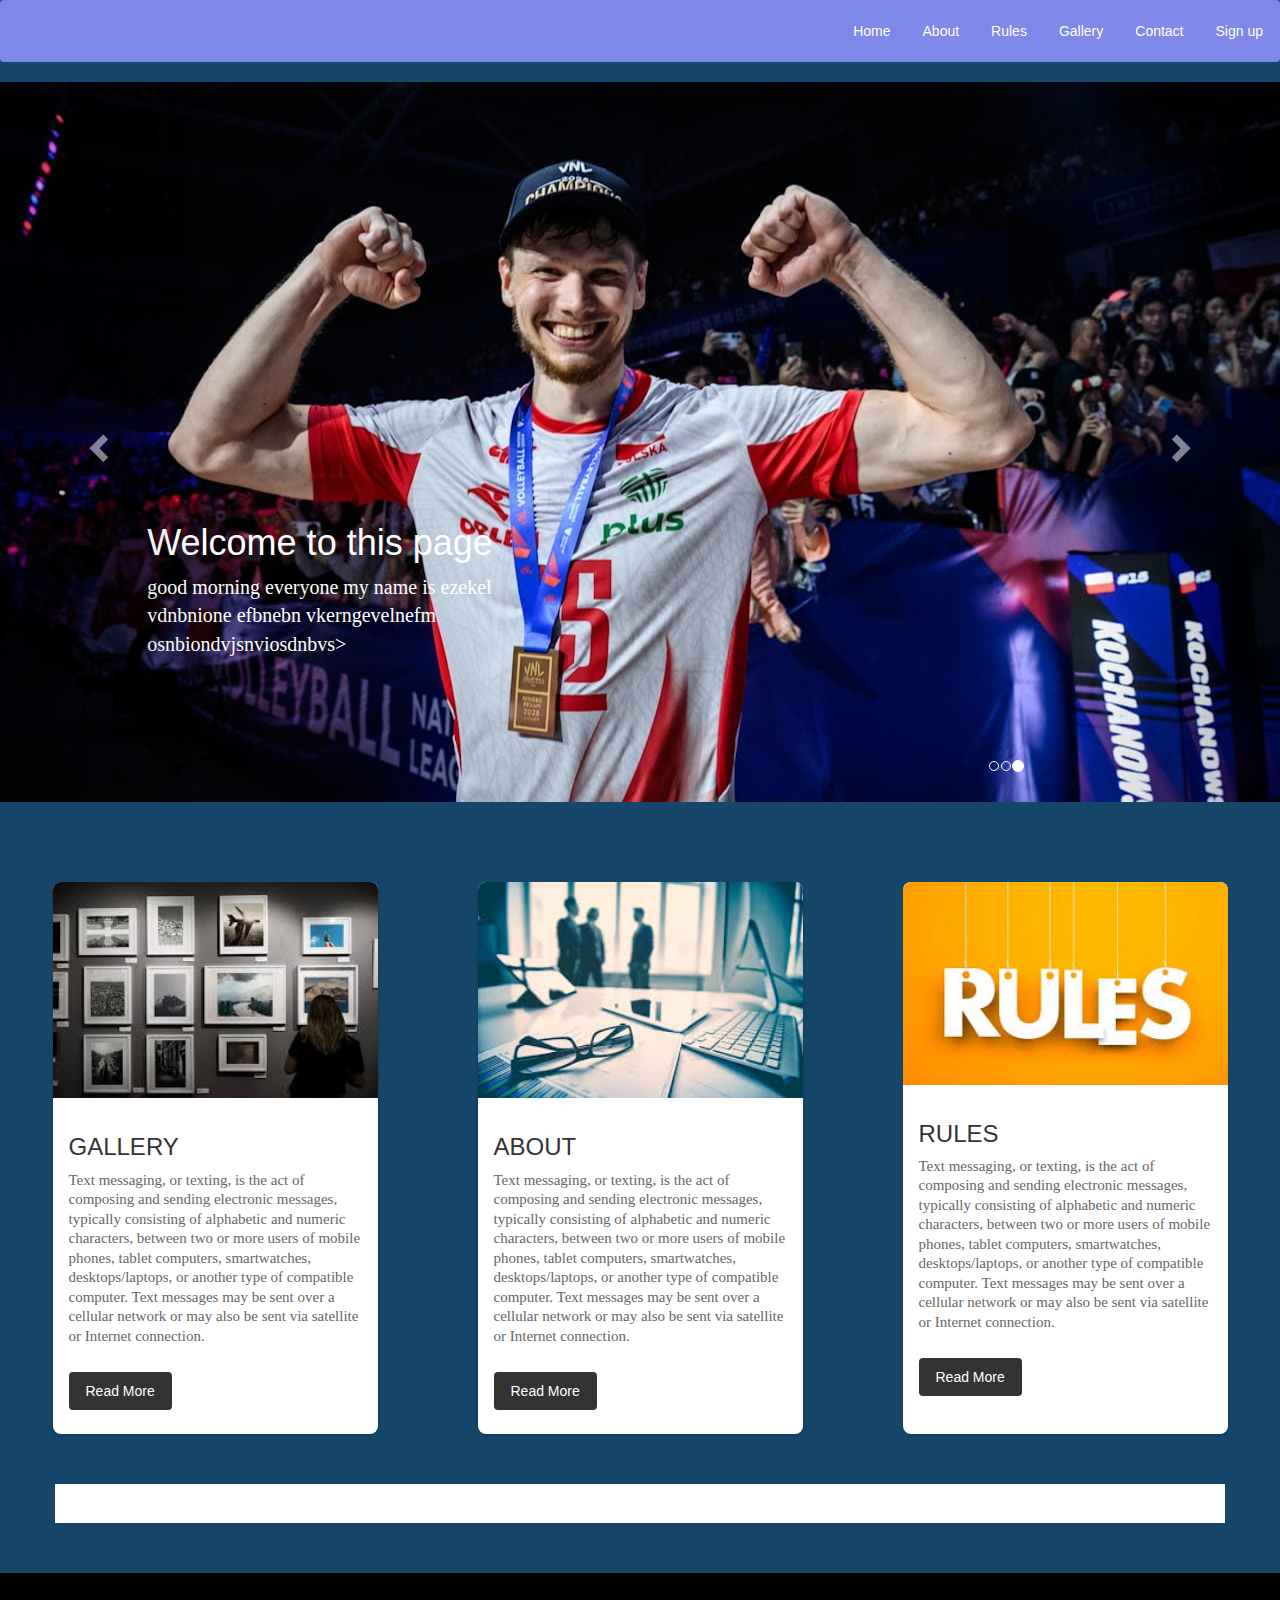
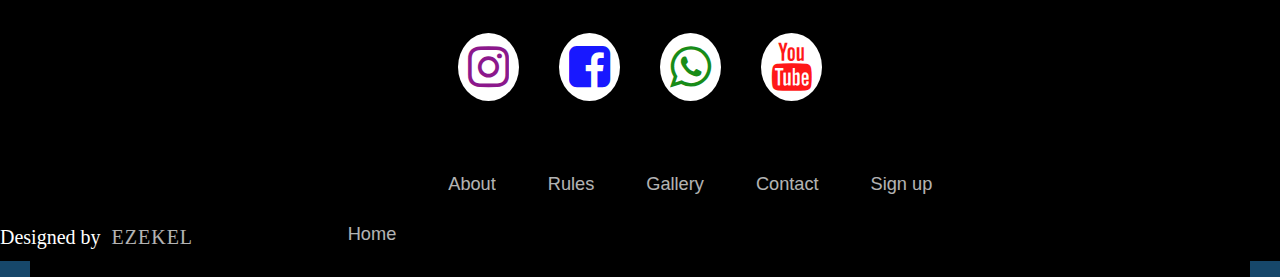
<file: index.html>
<!DOCTYPE html>
<html lang = "en">
<head>
	<meta charset="utf-8">
    <meta name="viewport" content="width=device-width, initial-scale=1">
	<link rel="stylesheet" href="https://cdnjs.cloudflare.com/ajax/libs/font-awesome/4.7.0/css/font-awesome.min.css">
    <link rel="stylesheet" href="https://maxcdn.bootstrapcdn.com/bootstrap/3.4.1/css/bootstrap.min.css">
    <script src="https://ajax.googleapis.com/ajax/libs/jquery/3.7.1/jquery.min.js"></script>
    <script src="https://maxcdn.bootstrapcdn.com/bootstrap/3.4.1/js/bootstrap.min.js"></script>
	<link rel="stylesheet" type="text/css" href="assets\css\navbar.css">
	<title> VOLLEY WITH ME </title>

	<ul class="navbar">		
		<li><a class="active" href="login.html">Sign up</a></li>
		<li><a href="contact.html">Contact</a></li>
		<li><a href="gallery.html">Gallery</a></li>
		<li><a href="rules.html">Rules</a></li>
		<li><a href="about.html">About</a></li>
		<li><a href="index.html">Home</a></li>
	</ul>

	<style>
		.container{
			display: flex;
			flex-direction: row;
			background-color: white;
			margin-bottom:50px;
		}
		
		.container-div{
			background-color: #16476A;
			width: 100px;
			margin: 10px;
			padding: 10px;
			text-align:center;
			font-size: 30px;
			margin-top: 50px;
		}
	
		.centered {
			position: absolute;
			top: 70%;
			left: 25%;
			transform: translate(-50%, -50%);
		}
		
		p {
			color: white;
			font-family: verdana;
			font-size: 20px;

		}
		
		h1 {
			text-align: left;

		}
		
	</style>

</head>
<body>
 
  <div id="myCarousel" class="carousel slide" data-ride="carousel">
	<!-- Indicators -->
	<ol class="carousel-indicators">
		<li data-target="#myCarousel" data-slide-to="0" class="active"></li>
		<li data-target="#myCarousel" data-slide-to="1"></li>
		<li data-target="#myCarousel" data-slide-to="2"></li>
	</ol>
	
	<div class="carousel-inner">
		<div class="item active">	
			<img src="assets\images\slider1.jpeg" alt="Los Angeles" style="width:100%;">
			<div class="centered">
				<h1>Welcome to this page</h1>
					<p>good morning everyone my name is ezekel<br>vdnbnione efbnebn vkerngevelnefm<br>osnbiondvjsnviosdnbvs></p>
			</div>
		</div>

	    <div class="item">
			<img src="assets\images\slider2.webp" alt="Chicago" style="width:100%;">
			<div class="centered">
				<h1>Welcome to this page</h1>
					<p>good morning everyone my name is ezekel<br>vdnbnione efbnebn vkerngevelnefm<br>osnbiondvjsnviosdnbvs></p>
			</div>
		</div>
    
		<div class="item">
			<img src="assets\images\slider3.jpg" alt="New york" style="width:100%;">
			<div class="centered">
				<h1>Welcome to this page</h1>
					<p>good morning everyone my name is ezekel<br>vdnbnione efbnebn vkerngevelnefm<br>osnbiondvjsnviosdnbvs></p>
			</div>
		</div>
				
	</div>

	<!-- Left and right controls -->
	<a class="left carousel-control" href="#myCarousel" data-slide="prev">
		<span class="glyphicon glyphicon-chevron-left"></span>
		<span class="sr-only">Previous</span>
	</a>
	<a class="right carousel-control" href="#myCarousel" data-slide="next">
		<span class="glyphicon glyphicon-chevron-right"></span>
		<span class="sr-only">Next</span>
	</a>
  </div>	
	
  <div class="card-container">
	<div class="card">
		<img src="assets/images/imgcard/card1.jfif">
		<div class="card-content">
			<h3>GALLERY</h3>
			<p>Text messaging, or texting, is the act of composing and sending electronic messages, typically consisting of alphabetic and numeric characters, between two or more users of mobile phones, tablet computers, smartwatches, desktops/laptops, or another type of compatible computer. Text messages may be sent over a cellular network or may also be sent via satellite or Internet connection.
			</p>
			<a href="gallery.html" class="btn">Read More</a>
		</div>
	</div>
	<div class="card">
		<img src="assets/images/imgcard/card2.jfif">
		<div class="card-content">
			<h3>ABOUT</h3>
			<p>Text messaging, or texting, is the act of composing and sending electronic messages, typically consisting of alphabetic and numeric characters, between two or more users of mobile phones, tablet computers, smartwatches, desktops/laptops, or another type of compatible computer. Text messages may be sent over a cellular network or may also be sent via satellite or Internet connection.
			</p>
			<a href="about.html" class="btn">Read More</a>
		</div>
	</div>
	<div class="card">
		<img src="assets/images/imgcard/card3.jfif">
		<div class="card-content">
			<h3>RULES</h3>
			<p>Text messaging, or texting, is the act of composing and sending electronic messages, typically consisting of alphabetic and numeric characters, between two or more users of mobile phones, tablet computers, smartwatches, desktops/laptops, or another type of compatible computer. Text messages may be sent over a cellular network or may also be sent via satellite or Internet connection.
			</p>
			<a href="rules.html" class="btn">Read More</a>
		</div>
	</div>

	
    <div class="container">
		<div>
			<p>This will contain text to make the index more interesting</p>
		</div>
	</div>
	
	<footer>
		<div class ="footerContainer">
			<div class="socialIcons">
				<a href=""><i class="fa fa-instagram" style="font-size:48px;color:purple"></i>
				<a href=""><i class="fa fa-facebook-square" style="font-size:48px;color:blue"></i>
				<a href=""><i class="fa fa-whatsapp" style="font-size:48px;color:green"></i>
				<a href=""><i class="fa fa-youtube" style="font-size:48px;color:red"></i>
			</div>
			<div class="footerNav">
				<ul>
					<li><a href="index.html">Home</a></li>
					<li><a href="about.html">About</a></li>
					<li><a href="">Rules</a></li>
					<li><a href="">Gallery</a></li>
					<li><a href="">Contact</a></li>
					<li><a href="">Sign up</a></li>
				</ul>
			</div>
		</div>
		<div>
				<p>Designed by<span class="designer"> Ezekel</p>
		</div>
	</footer>
		

</body>
</html>
</file>
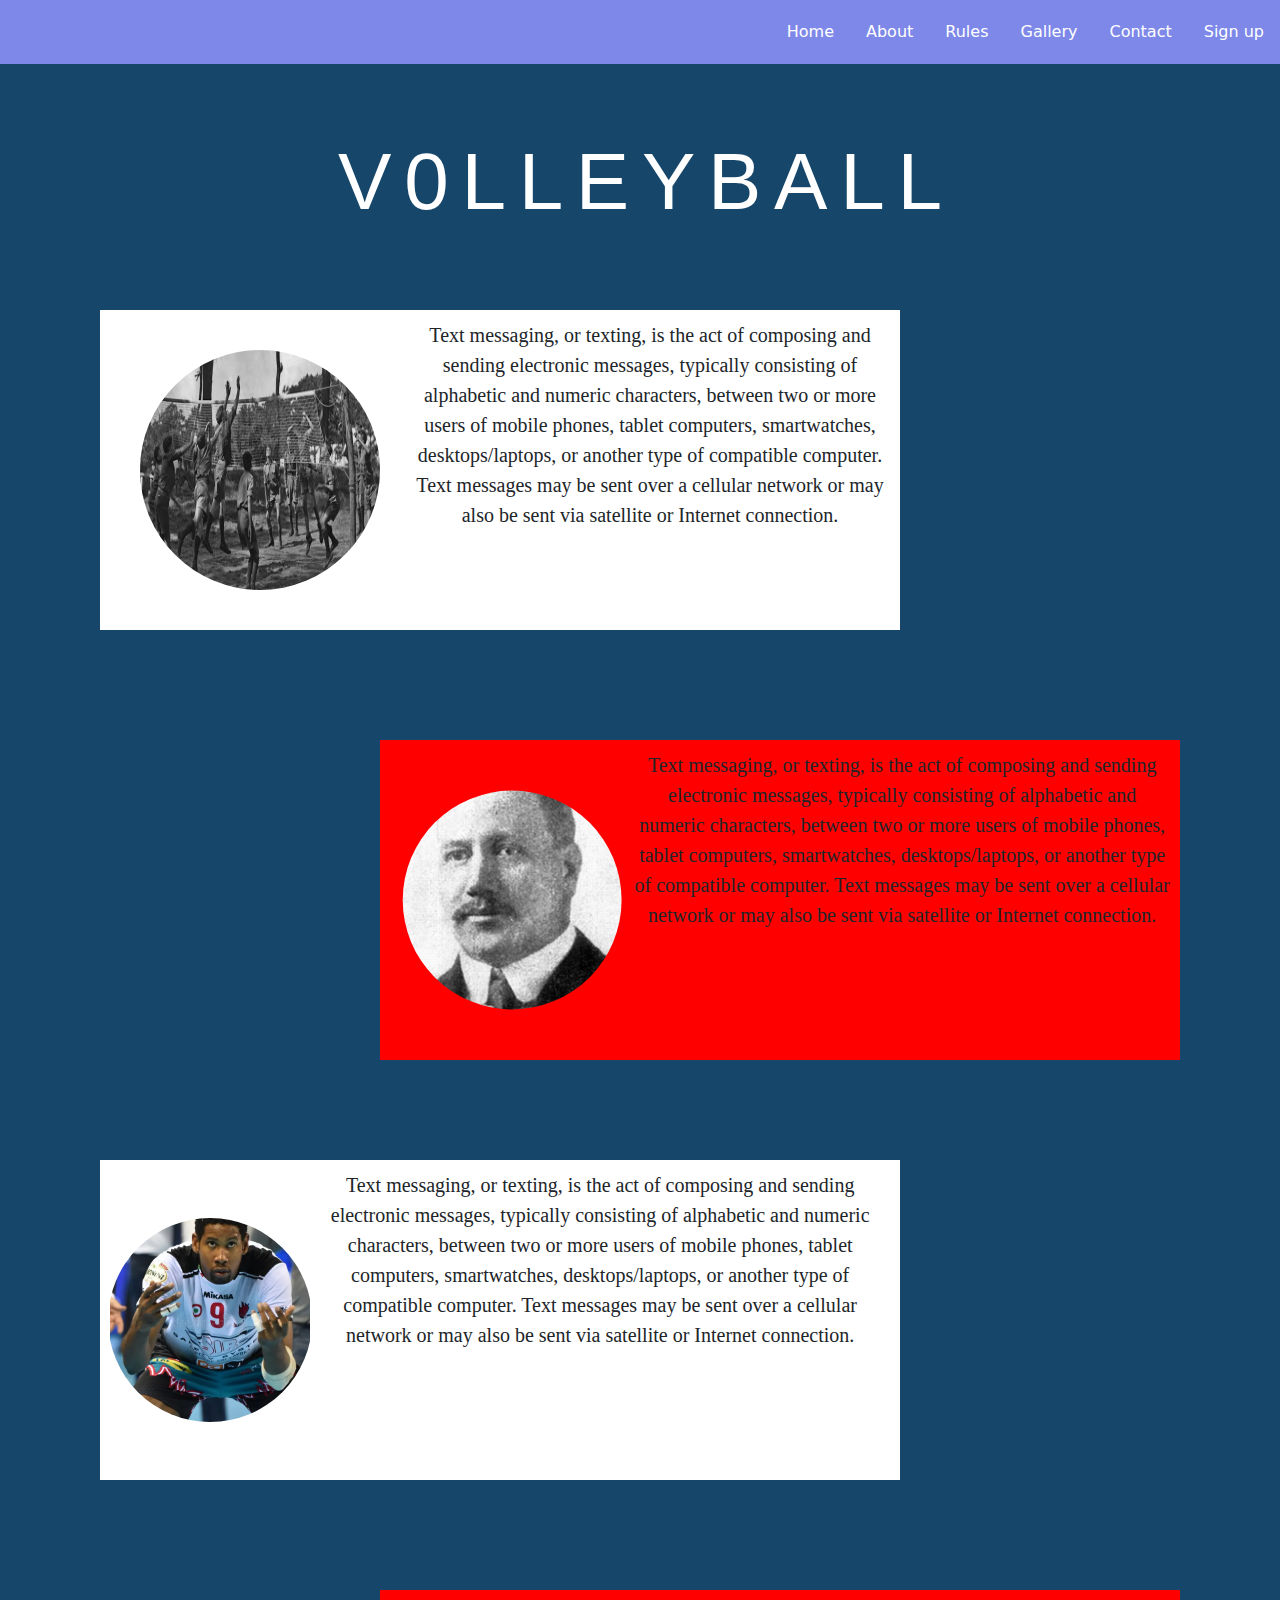
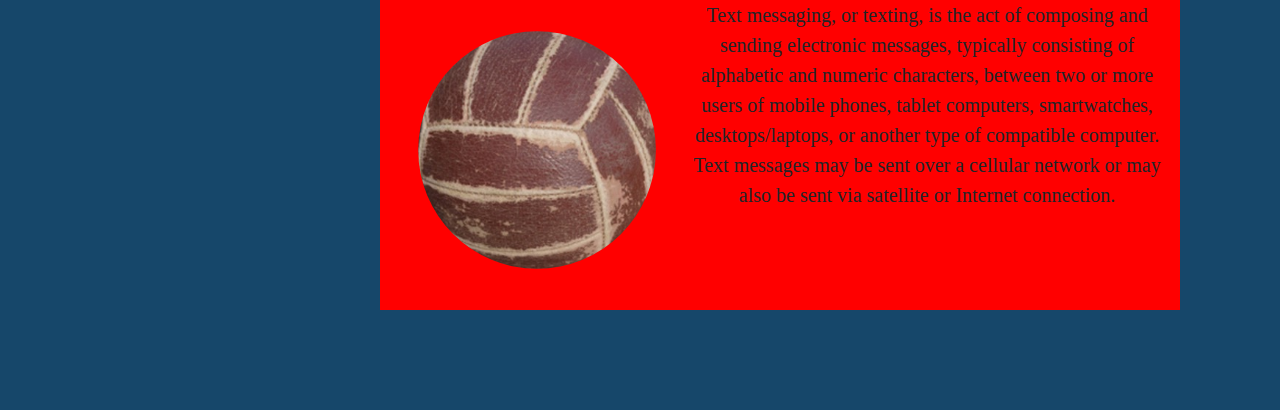
<file: about.html>
<!DOCTYPE html>
<html lang = "en">
<head>
	<meta charset="utf-8">
	<meta name="viewport" content="width=device-width, initial-scale=1">
	<link href="https://cdn.jsdelivr.net/npm/bootstrap@5.3.3/dist/css/bootstrap.min.css" rel="stylesheet">
	<script src="https://cdn.jsdelivr.net/npm/bootstrap@5.3.3/dist/js/bootstrap.bundle.min.js"></script>
	<link rel="stylesheet" type="text/css" href="assets\css\navbar.css">
	<title> simple html document </title>


	<ul>		
		<li><a class="active" href="login.html">Sign up</a></li>
		<li><a href="contact.html">Contact</a></li>
		<li><a href="gallery.html">Gallery</a></li>
		<li><a href="rules.html">Rules</a></li>
		<li><a href="about.html">About</a></li>
		<li><a href="index.html">Home</a></li>
	</ul>

	<style>
		span{
			margin-top: 50px;
			position: relative;
			font-family: "Lato", sans-serif;
			top: 20px;
			color: white;
			display: inline-block;
			font-size: 5rem;
			text-shadow: 0 1px 0  #b7b7b7, 0 2px 0  #b7b7b7, 0 3px 0  #b7b7b7, 0 4px 0  #b7b7b7, 0 5px 0  #b7b7b7, 0 6px 0  #b7b7b7, 0 7px 0  #b7b7b7, 0 8px 0  #b7b7b7, 0 9px 0  #b7b7b7, 0 10px 10px  #b7b7b7  rgba(0,0,0.5);
			animation: bounce 0.4s ease infinite alternate;
		}

		h1 span:nth-child(2) {
			animation-delay: 0.1s;
		}

		h1 span:nth-child(3) {
			animation-delay: 0.2s;
		}

		h1 span:nth-child(4) {
			animation-delay: 0.3s;
		}

		h1 span:nth-child(5) {
			animation-delay: 0.4s;
		}

		h1 span:nth-child(6) {
			animation-delay: 0.5s;
		}

		h1 span:nth-child(7) {
			animation-delay: 0.6s;
		}
		h1 span:nth-child(8) {
			animation-delay: 0.7s;
		}
		h1 span:nth-child(9) {
			animation-delay: 0.8s;
		}

		h1 span:nth-child(10) {
			animation-delay: 0.9s;
		}

		@keyframes bounce {
			100% {
				top: -20px;
				text-shadow:  0 1px 0  #ccc, 0 2px 0  #ccc, 0 3px 0  #ccc, 0 4px 0  #ccc, 0 5px 0  #ccc, 0 6px 0  #ccc, 0 7px 0  #ccc, 0 8px 0  #ccc, 0 9px 0  #ccc, 0 10px 0  #ccc, 0 60px 30px rgba(0,0,0,0.3);
			}
		}
		
		img {
			float: left;
			clip-path: circle(40%);
			shape-outside: circle(45%);
		}

		div {
			background-color: white;
			width: 800px;
			text-align: center;
			padding: 10px;
			display: flex;
			flex-direction: row;
			margin: 100px;
		}
		
		.right-div {
			background-color: red;
			float: right;
			width: 800px;
			text-align: center;
			padding: 10px;
			display: flex;
			flex-direction: row;
			margin: 100px;
			margin-top: 10px;
		}
	</style>



</head>
<body>

	<h1>
		<span>V</span>
		<span>0</span>
		<span>L</span>
		<span>L</span>
		<span>E</span>
		<span>Y</span>
		<span>B</span>
		<span>A</span>
		<span>L</span>
		<span>L</span>
	</h1>
	
	
	<div>
		<img src="assets/images/history1.webp" width="300" height="300">
		<p>Text messaging, or texting, is the act of composing and sending electronic messages, typically consisting of alphabetic and numeric characters, between two or more users of mobile phones, tablet computers, smartwatches, desktops/laptops, or another type of compatible computer. Text messages may be sent over a cellular network or may also be sent via satellite or Internet connection.</p>
	</div>
	<div class="right-div">
		<img src="assets/images/history2.jpg" width="300" height="300" >
		<p>Text messaging, or texting, is the act of composing and sending electronic messages, typically consisting of alphabetic and numeric characters, between two or more users of mobile phones, tablet computers, smartwatches, desktops/laptops, or another type of compatible computer. Text messages may be sent over a cellular network or may also be sent via satellite or Internet connection.</p>
	</div>
	<div>
		<img src="assets/images/history3.webp" width="300" height="300">
		<p>Text messaging, or texting, is the act of composing and sending electronic messages, typically consisting of alphabetic and numeric characters, between two or more users of mobile phones, tablet computers, smartwatches, desktops/laptops, or another type of compatible computer. Text messages may be sent over a cellular network or may also be sent via satellite or Internet connection.</p>
	</div>
	<div class="right-div">
		<img src="assets/images/history4.jpeg" width="300" height="300" >
		<p>Text messaging, or texting, is the act of composing and sending electronic messages, typically consisting of alphabetic and numeric characters, between two or more users of mobile phones, tablet computers, smartwatches, desktops/laptops, or another type of compatible computer. Text messages may be sent over a cellular network or may also be sent via satellite or Internet connection.</p>
	</div>
</html>
</file>
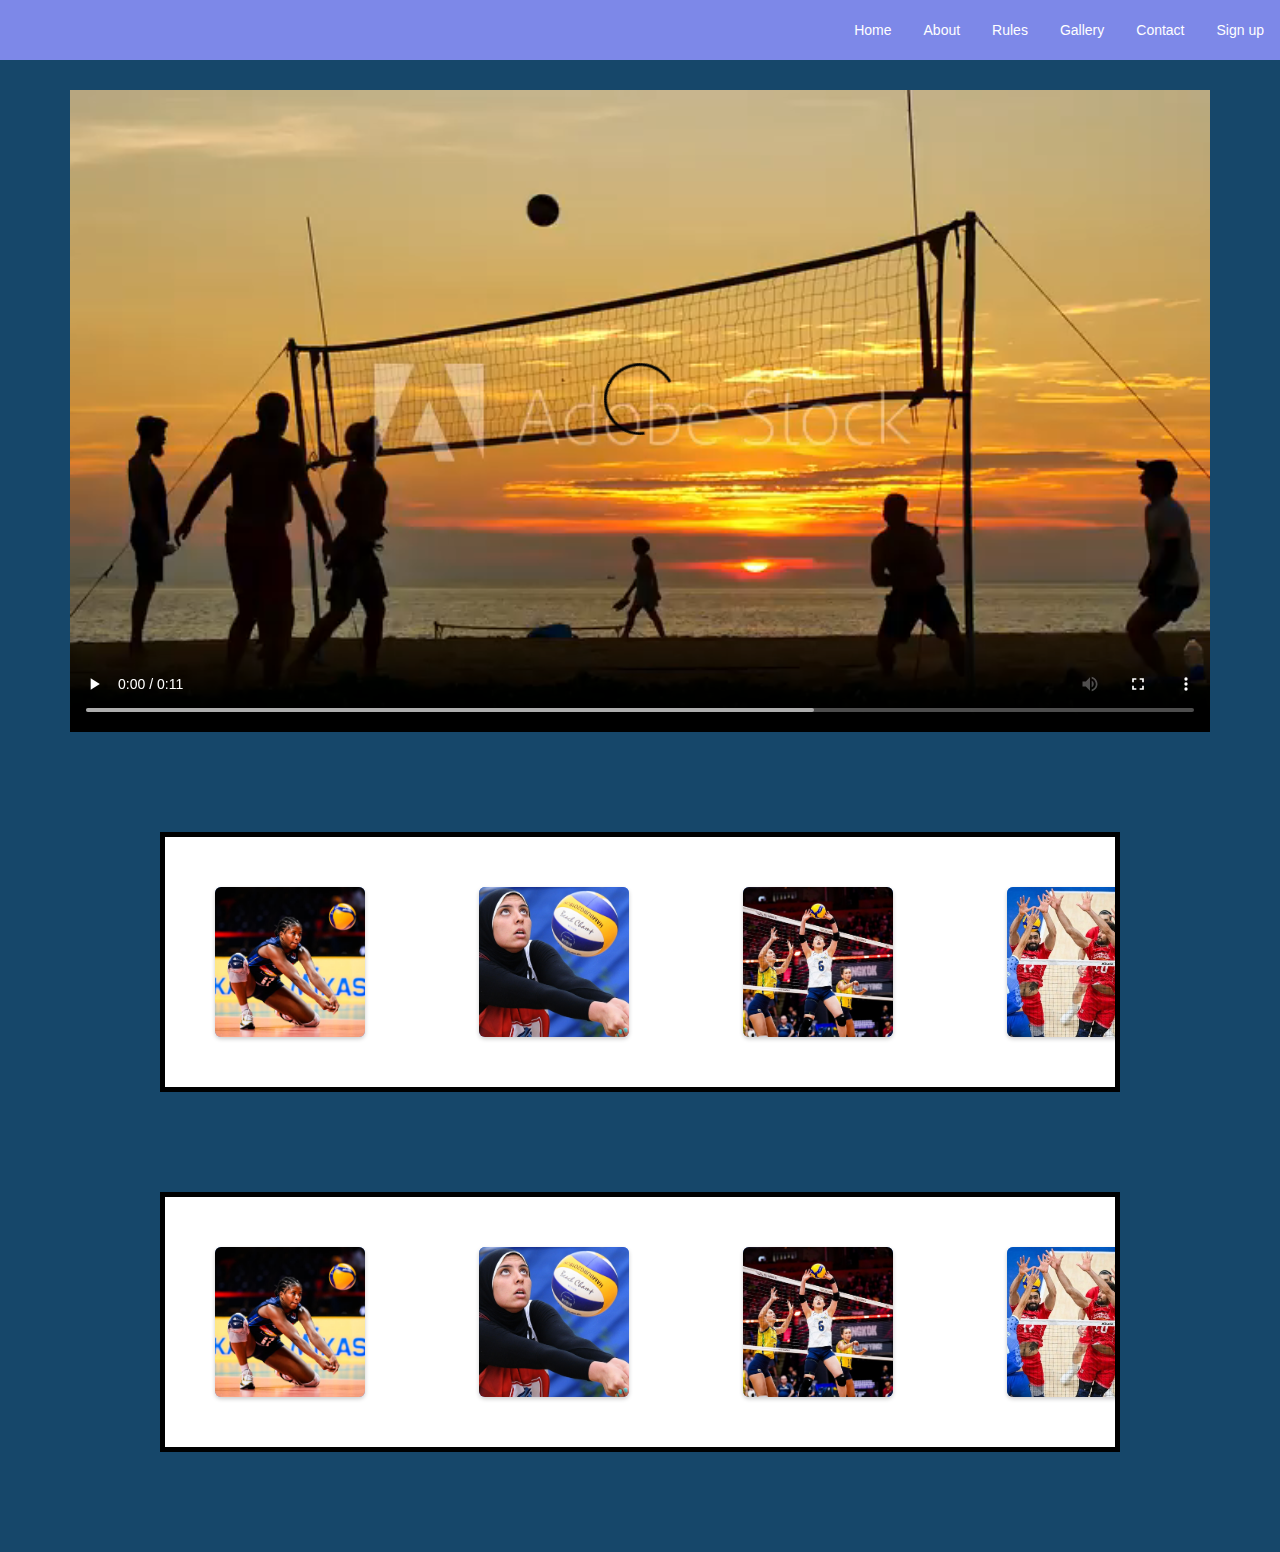
<file: gallery.html>
<!DOCTYPE html>
<html lang = "en">
<head>
	<meta charset="utf-8">
	<meta name="viewport" content="width=device-width, initial-scale=1">
	<link rel="stylesheet" href="https://maxcdn.bootstrapcdn.com/bootstrap/3.4.1/css/bootstrap.min.css">
	<script src="https://ajax.googleapis.com/ajax/libs/jquery/3.7.1/jquery.min.js"></script>
	<script src="https://maxcdn.bootstrapcdn.com/bootstrap/3.4.1/js/bootstrap.min.js"></script>
	<link rel="stylesheet" type="text/css" href="assets\css\navbar.css">
	<title> simple html document </title>

	<ul>		
		<li><a class="active" href="login.html">Sign up</a></li>
		<li><a href="contact.html">Contact</a></li>
		<li><a href="gallery.html">Gallery</a></li>
		<li><a href="rules.html">Rules</a></li>
		<li><a href="about.html">About</a></li>
		<li><a href="index.html">Home</a></li>
	</ul>

	<style>
		.container{
			display: flex;
			flex-direction: row;
			background-color: #16476A;
			margin-top: 30px;
		}
		
		.video{
			width: 100%;
		    
		}
		
		.carousel{
			margin: 100px auto;
			width: 75%;
			background-color: white;
			border: 5px solid black;
			display: flex;
			overflow-x: auto;
			margin-top: 100px;
		}
		
		
		.carousel::-webkit-scrollbar{
			display: none;
		}
		
		.group{
			display: flex;
			align-items: center;
			justify-content: center;
			gap: 1em;
			animation: spin 10s infinite linear;
		}
		
		
		.card{
			flex: 0 0 5em;
			height: 5em;
			padding: 0;
			background: cornflowerblue;
			font-size: 3rem;
			border-radius: .2em;
			text-align: center;
			align-content: center;
		}
		
		.card img{
			width: 100%;
			height: 100%;
			object-fit: cover;  /* fills card nicely */
			display: block;     /* removes small gaps */
		}
		
		
		@keyframes spin{
			from {translate: 0;}
			to {translate: -100%;}
		}
		
		
		 
	</style>


</head>
<body>

	<div class="container">
		<video class="video" controls>
			<source src="assets/videos/video2.mp4">
		Your browser does not support the video tag.
		</video>
	</div>
	<div class = "carousel">
		<div class = "group">
			<div class="card">
				<img src="assets/images/image1.jpg">
			</div>
			<div class="card">
				<img src="assets/images/image3.jpg">
			</div>
			<div class="card">
				<img src="assets/images/image4.jpg">
			</div>
			<div class="card">
				<img src="assets/images/image5.jpg">
			</div>
			<div class="card">
				<img src="assets/images/image4.jpg">
			</div>
			<div class="card">
				<img src="assets/images/image5.jpg">
			</div>
		</div>
		<div class = "group">
			<div class="card">
				<img src="assets/images/image1.jpg" >
			</div>
			<div class="card">
				<img src="assets/images/image3.jpg" width="300" height="200">
			</div>
			<div class="card">
				<img src="assets/images/image4.jpg" width="300" height="200">
			</div>
			<div class="card">
				<img src="assets/images/image5.jpg" width="300" height="200">
			</div>
			<div class="card">
				<img src="assets/images/image4.jpg" width="300" height="200">
			</div>
			<div class="card">
				<img src="assets/images/image5.jpg" width="300" height="200">
			</div>
		</div>
	</div>
	<div class = "carousel">
		<div class = "group">
			<div class="card">
				<img src="assets/images/image1.jpg">
			</div>
			<div class="card">
				<img src="assets/images/image3.jpg">
			</div>
			<div class="card">
				<img src="assets/images/image4.jpg">
			</div>
			<div class="card">
				<img src="assets/images/image5.jpg">
			</div>
			<div class="card">
				<img src="assets/images/image4.jpg">
			</div>
			<div class="card">
				<img src="assets/images/image5.jpg">
			</div>
		</div>
		<div class = "group">
			<div class="card">
				<img src="assets/images/image1.jpg" >
			</div>
			<div class="card">
				<img src="assets/images/image3.jpg" width="300" height="200">
			</div>
			<div class="card">
				<img src="assets/images/image4.jpg" width="300" height="200">
			</div>
			<div class="card">
				<img src="assets/images/image5.jpg" width="300" height="200">
			</div>
			<div class="card">
				<img src="assets/images/image4.jpg" width="300" height="200">
			</div>
			<div class="card">
				<img src="assets/images/image5.jpg" width="300" height="200">
			</div>
		</div>
	</div>


</body>
</html>
</file>
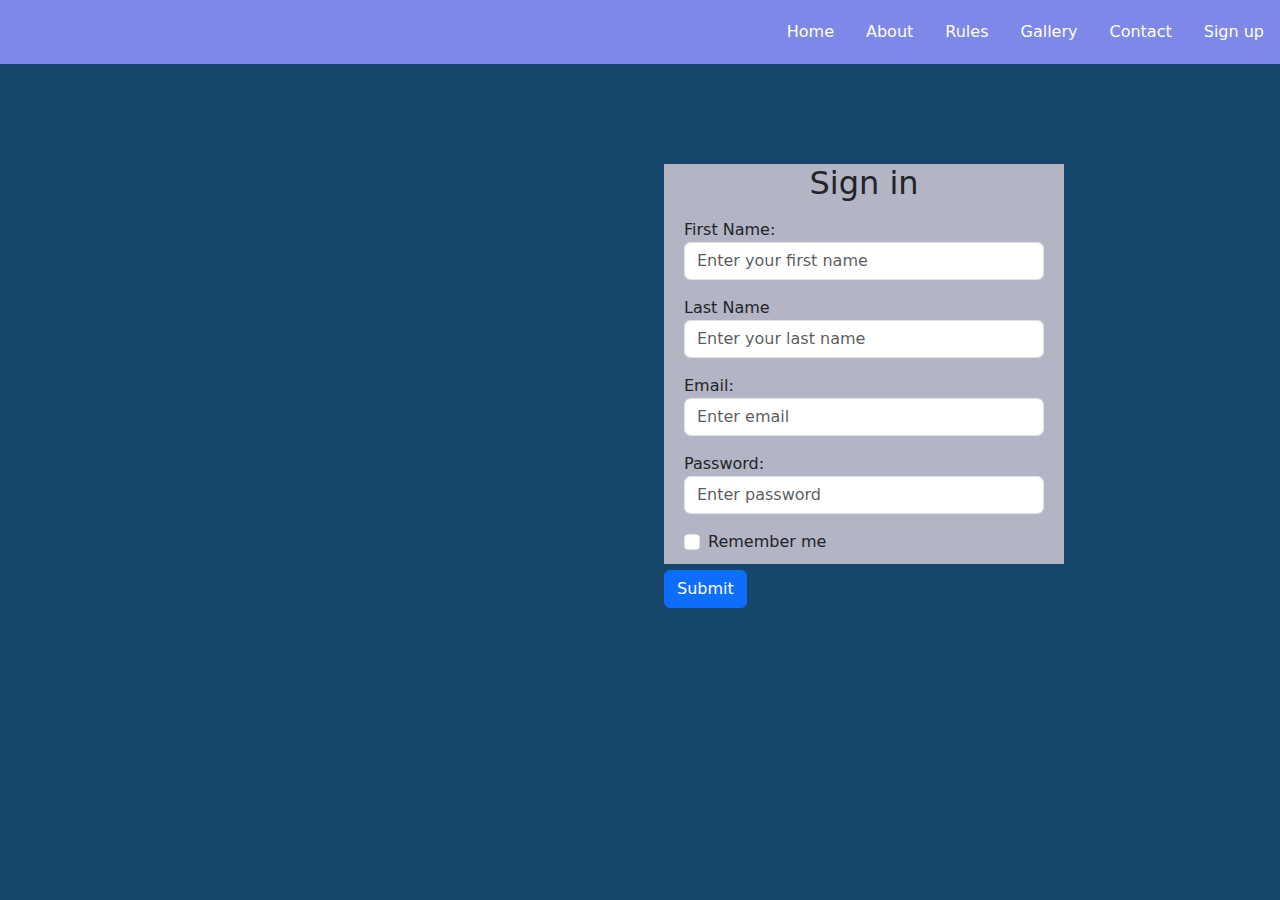
<file: login.html>
<!DOCTYPE html>
<html lang = "en">
<head>

	<meta charset="utf-8">
	<meta name="viewport" content="width=device-width, initial-scale=1">
	<link href="https://cdn.jsdelivr.net/npm/bootstrap@5.3.3/dist/css/bootstrap.min.css" rel="stylesheet">
	<script src="https://cdn.jsdelivr.net/npm/bootstrap@5.3.3/dist/js/bootstrap.bundle.min.js"></script>
	<link rel="stylesheet" type="text/css" href="assets\css\navbar.css">
	<title> simple html document </title>

	<ul>		
		<li><a class="active" href="login.html">Sign up</a></li>
		<li><a href="contact.html">Contact</a></li>
		<li><a href="gallery.html">Gallery</a></li>
		<li><a href="rules.html">Rules</a></li>
		<li><a href="about.html">About</a></li>
		<li><a href="index.html">Home</a></li>
	</ul>

	<style>
		div{
			margin-left: 5%;
			margin-right: 5%;
		}
		
		h2{
			text-align: center;
		}
		
		
	</style>

</head>
<body>

	
	<div class="container1">
		<h2>Sign in</h2>
		<form action="/action_page.php">
			<div class="mb-3 mt-3">
				<label for="email">First Name:</label>
				<input type="email" class="form-control" id="email" placeholder="Enter your first name" name="email">
			</div>
			<div class="mb-3 mt-3">
				<label for="email">Last Name</label>
				<input type="email" class="form-control" id="email" placeholder="Enter your last name" name="email">
			</div>
			<div class="mb-3 mt-3">
				<label for="email">Email:</label>
				<input type="email" class="form-control" id="email" placeholder="Enter email" name="email">
			</div>
			<div class="mb-3">
				<label for="pwd">Password:</label>
				<input type="password" class="form-control" id="pwd" placeholder="Enter password" name="pswd">
			</div>
			<div class="form-check mb-3">
				<label class="form-check-label">
					<input class="form-check-input" type="checkbox" name="remember"> Remember me
				</label>
			</div>
			<button type="submit" class="btn btn-primary">Submit</button>
		</form>
	</div>
	
</body>
</html>
</file>
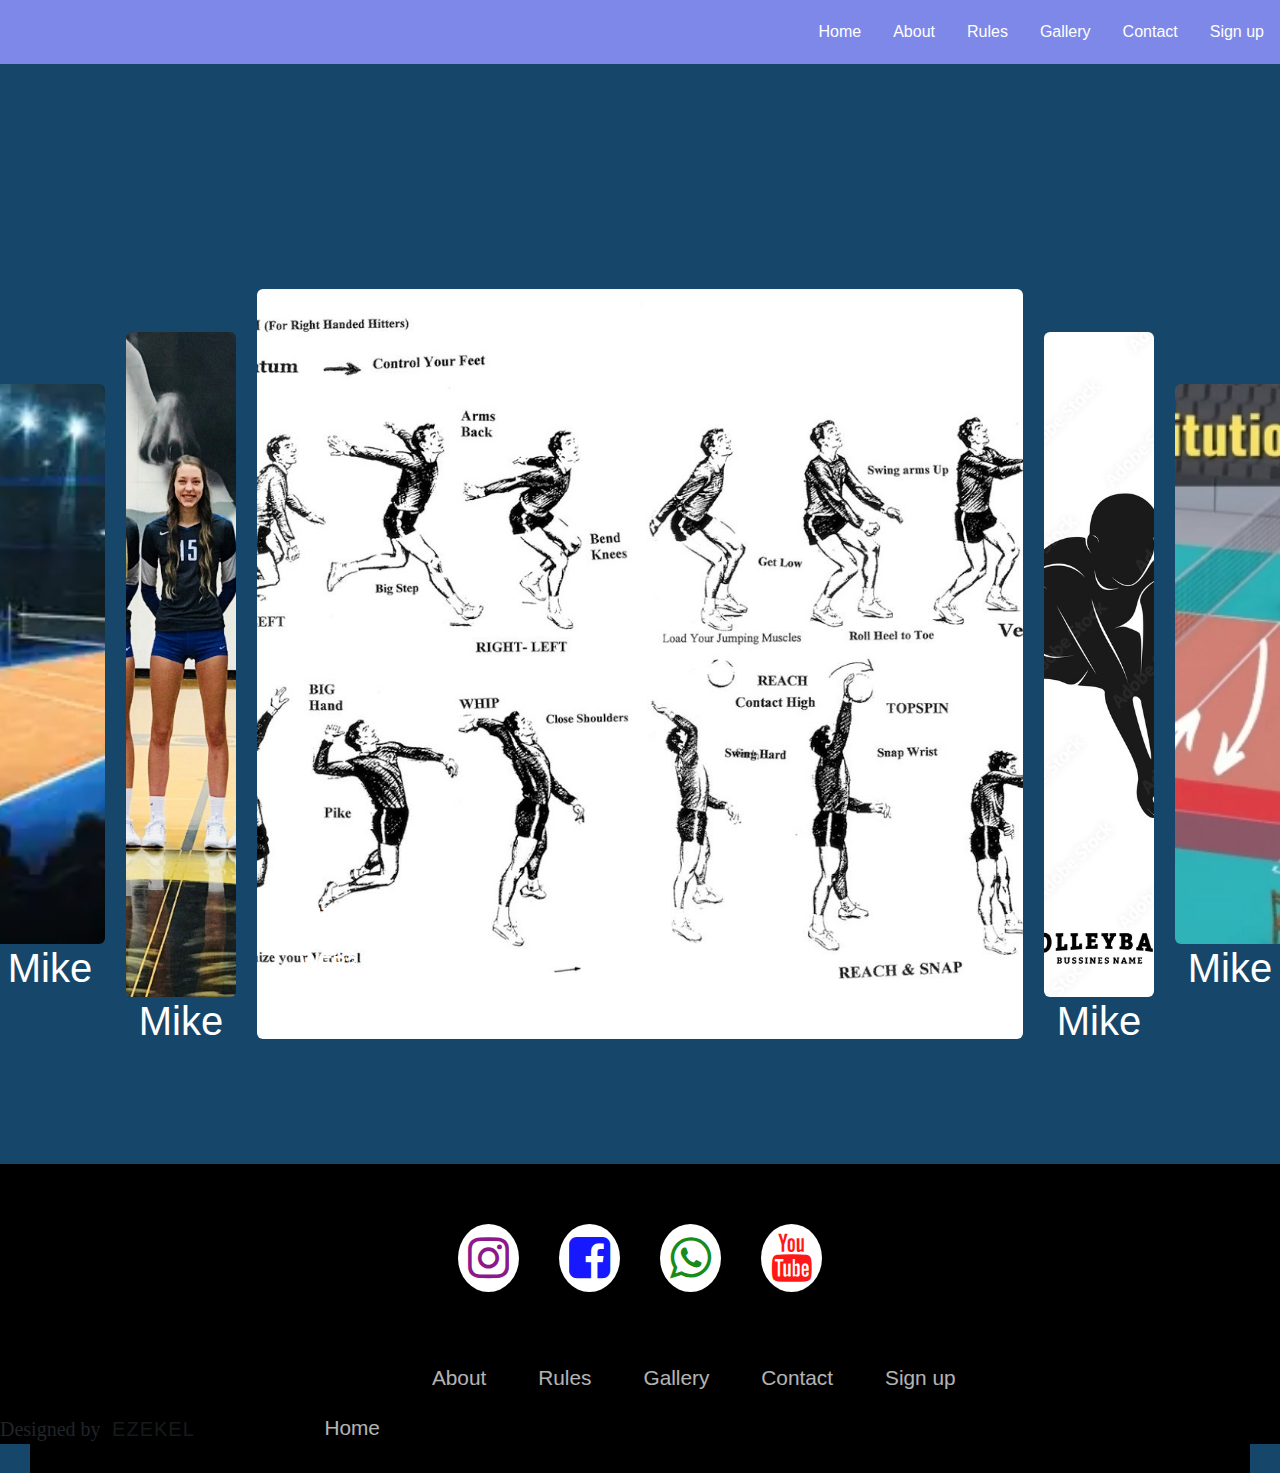
<file: rules.html>
<!DOCTYPE html>
<html lang = "en">
<head>
	<meta charset="utf-8">
	<meta name="viewport" content="width=device-width, initial-scale=1">
	<link href="https://cdn.jsdelivr.net/npm/bootstrap@5.3.3/dist/css/bootstrap.min.css" rel="stylesheet">
	<link rel="stylesheet" href="https://cdnjs.cloudflare.com/ajax/libs/font-awesome/4.7.0/css/font-awesome.min.css">
	<script src="https://cdn.jsdelivr.net/npm/bootstrap@5.3.3/dist/js/bootstrap.bundle.min.js"></script>
	<link rel="stylesheet" type="text/css" href="assets\css\navbar.css">
	<title> simple html document </title>
	
	<ul>		
		<li><a class="active" href="login.html">Sign up</a></li>
		<li><a href="contact.html">Contact</a></li>
		<li><a href="gallery.html">Gallery</a></li>
		<li><a href="rules.html">Rules</a></li>
		<li><a href="about.html">About</a></li>
		<li><a href="index.html">Home</a></li>
	</ul>

	<style>
	*{
		margin: 0px;
		padding: 0px;
		box-sizing: border-box;
		font-family: "Jost", sans-serif;
	}
	</style>


</head>
<body>
	<section class = "slider-container">
		<div class ="slider-images">
			<div class = "slider-img">
				<img src= "assets/images/rules1.jpg" alt="1">
				<h1>Mike</h1>
				<div class = "details">
					<h2>Mike</h2>
					<p>web3 Developer</p>
				</div>
			</div>
			<div class = "slider-img">
				<img src= "assets/images/rules2.webp" alt="1">
				<h1>Mike</h1>
				<div class = "details">
					<h2>Mike</h2>
					<p>web3 Developer</p>
				</div>
			</div>
			<div class = "slider-img">
				<img src= "assets/images/rules3.jpg" alt="1">
				<h1>Mike</h1>
				<div class = "details">
					<h2>Mike</h2>
					<p>web3 Developer</p>
				</div>
			</div>
			<div class = "slider-img active">
				<img src= "assets/images/rules4.jpg" alt="1">
				<h1>Mike</h1>
				<div class = "details">
					<h2>Mike</h2>
					<p>web3 Developer</p>
				</div>
			</div>
			<div class = "slider-img">
				<img src= "assets/images/rules5.jpg" alt="1">
				<h1>Mike</h1>
				<div class = "details">
					<h2>Mike</h2>
					<p>web3 Developer</p>
				</div>
			</div>
			<div class = "slider-img">
				<img src= "assets/images/rules6.jpg" alt="1">
				<h1>Mike</h1>
				<div class = "details">
					<h2>Mike</h2>
					<p>web3 Developer</p>
				</div>
			</div>
			<div class = "slider-img">
				<img src= "assets/images/rules7.webp" alt="1">
				<h1>Mike</h1>
				<div class = "details">
					<h2>Mike</h2>
					<p>web3 Developer</p>
				</div>
			</div>
		</div>
	</section>
<script src="https://ajax.googleapis.com/ajax/libs/jquery/3.7.1/jquery.min.js">></script>
<script>
	jQuery(document).ready(function($){
		$('.slider-img').on('click', function(){
			$('.slider-img').removeClass('active');
			$(this).addClass('active');
		})
	});

</script>

	<footer>
		<div class ="footerContainer">
			<div class="socialIcons">
				<a href=""><i class="fa fa-instagram" style="font-size:48px;color:purple"></i>
				<a href=""><i class="fa fa-facebook-square" style="font-size:48px;color:blue"></i>
				<a href=""><i class="fa fa-whatsapp" style="font-size:48px;color:green"></i>
				<a href=""><i class="fa fa-youtube" style="font-size:48px;color:red"></i>
			</div>
			<div class="footerNav">
				<ul>
					<li><a href="index.html">Home</a></li>
					<li><a href="about.html">About</a></li>
					<li><a href="">Rules</a></li>
					<li><a href="">Gallery</a></li>
					<li><a href="">Contact</a></li>
					<li><a href="">Sign up</a></li>
				</ul>
			</div>
		</div>
		<div>
				<p>Designed by<span class="designer"> Ezekel</p>
		</div>
	</footer>
</body>
</html>
</file>
